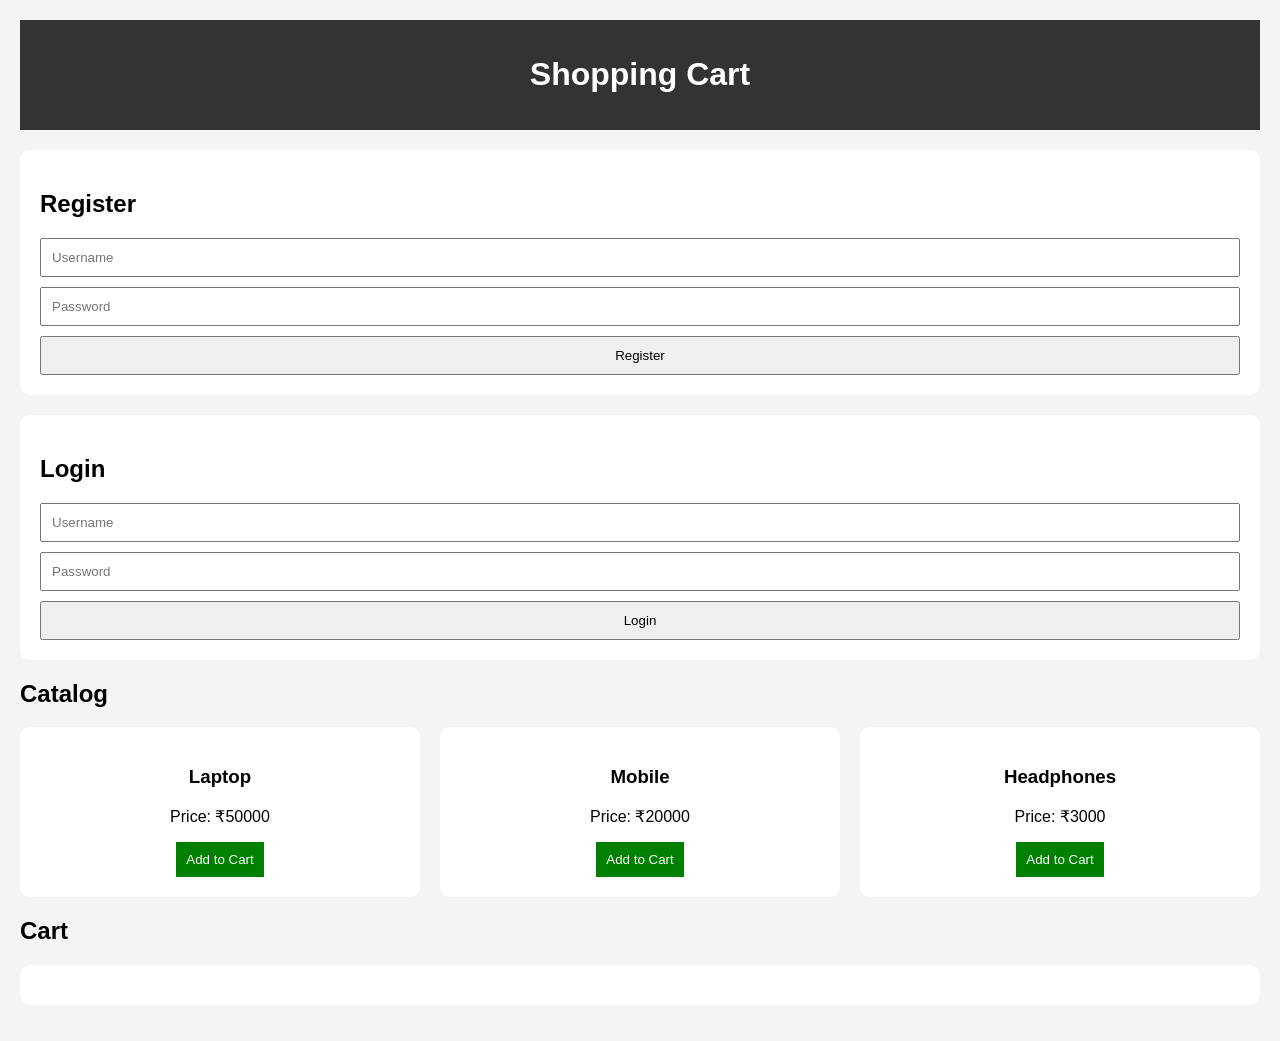
<file: Malikabrar/Shopping-Cart/index.html>
<!DOCTYPE html>
<html lang="en">
<head>
    <meta charset="UTF-8">
    <meta name="viewport" content="width=device-width, initial-scale=1.0">
    <title>Shopping Cart</title>
    <link rel="stylesheet" href="style.css">
</head>
<body>

    <header>
        <h1>Shopping Cart</h1>
    </header>

    <!-- Registration -->
    <section class="form-section">
        <h2>Register</h2>
        <form class="form">
            <input type="text" placeholder="Username" required>
            <input type="password" placeholder="Password" required>
            <button type="submit">Register</button>
        </form>
    </section>

    <!-- Login -->
    <section class="form-section">
        <h2>Login</h2>
        <form class="form">
            <input type="text" placeholder="Username" required>
            <input type="password" placeholder="Password" required>
            <button type="submit">Login</button>
        </form>
    </section>

    <!-- Catalog -->
    <section>
        <h2>Catalog</h2>

        <div class="catalog">

            <div class="card">
                <h3>Laptop</h3>
                <p>Price: ₹50000</p>
                <button onclick="addToCart('Laptop')">Add to Cart</button>
            </div>

            <div class="card">
                <h3>Mobile</h3>
                <p>Price: ₹20000</p>
                <button onclick="addToCart('Mobile')">Add to Cart</button>
            </div>

            <div class="card">
                <h3>Headphones</h3>
                <p>Price: ₹3000</p>
                <button onclick="addToCart('Headphones')">Add to Cart</button>
            </div>

        </div>
    </section>

    <!-- Cart -->
    <section>
        <h2>Cart</h2>
        <ul id="cart"></ul>
    </section>

<script src="script.js"></script>

</body>
</html>
</file>
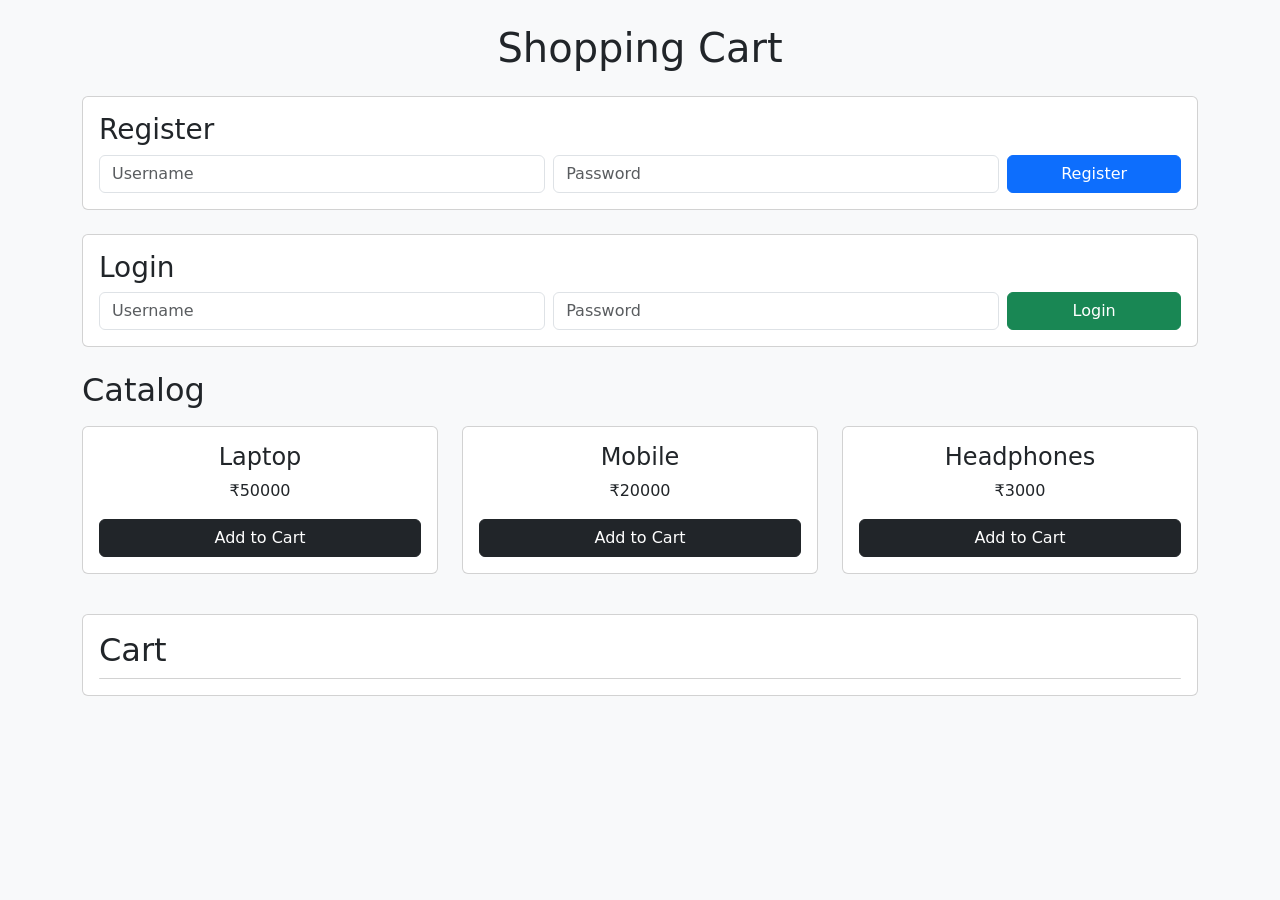
<file: Malikabrar/Shopping-Cart/bootstrap-shopping-cart/index.html>
<!DOCTYPE html>
<html lang="en">
<head>
  <meta charset="UTF-8">
  <meta name="viewport" content="width=device-width, initial-scale=1.0">

  <title>Bootstrap Shopping Cart</title>

  <!-- Bootstrap CDN -->
  <link href="https://cdn.jsdelivr.net/npm/bootstrap@5.3.3/dist/css/bootstrap.min.css" rel="stylesheet">

</head>
<body class="bg-light">

<div class="container py-4">

  <h1 class="text-center mb-4">Shopping Cart</h1>

  <!-- Registration -->
  <div class="card p-3 mb-4">
    <h3>Register</h3>

    <div class="row g-2">
      <div class="col-md-5">
        <input type="text" class="form-control" placeholder="Username">
      </div>

      <div class="col-md-5">
        <input type="password" class="form-control" placeholder="Password">
      </div>

      <div class="col-md-2">
        <button class="btn btn-primary w-100">Register</button>
      </div>
    </div>
  </div>

  <!-- Login -->
  <div class="card p-3 mb-4">
    <h3>Login</h3>

    <div class="row g-2">
      <div class="col-md-5">
        <input type="text" class="form-control" placeholder="Username">
      </div>

      <div class="col-md-5">
        <input type="password" class="form-control" placeholder="Password">
      </div>

      <div class="col-md-2">
        <button class="btn btn-success w-100">Login</button>
      </div>
    </div>
  </div>

  <!-- Catalog -->
  <h2 class="mb-3">Catalog</h2>

  <div class="row">

    <div class="col-md-4 mb-3">
      <div class="card p-3 text-center">
        <h4>Laptop</h4>
        <p>₹50000</p>
        <button class="btn btn-dark" onclick="addToCart('Laptop')">
          Add to Cart
        </button>
      </div>
    </div>

    <div class="col-md-4 mb-3">
      <div class="card p-3 text-center">
        <h4>Mobile</h4>
        <p>₹20000</p>
        <button class="btn btn-dark" onclick="addToCart('Mobile')">
          Add to Cart
        </button>
      </div>
    </div>

    <div class="col-md-4 mb-3">
      <div class="card p-3 text-center">
        <h4>Headphones</h4>
        <p>₹3000</p>
        <button class="btn btn-dark" onclick="addToCart('Headphones')">
          Add to Cart
        </button>
      </div>
    </div>

  </div>

  <!-- Cart -->
  <div class="card p-3 mt-4">
    <h2>Cart</h2>
    <ul id="cart" class="list-group"></ul>
  </div>

</div>

<script src="script.js"></script>

</body>
</html>
</file>
<file: Malikabrar/Shopping-Cart/style.css>
body {
    font-family: Arial, sans-serif;
    margin: 0;
    padding: 20px;
    background: #f4f4f4;
}

header {
    background: #333;
    color: white;
    text-align: center;
    padding: 15px;
}

.form-section {
    background: white;
    padding: 20px;
    margin: 20px 0;
    border-radius: 10px;
}

.form {
    display: flex;
    flex-direction: column;
    gap: 10px;
}

.form input,
.form button {
    padding: 10px;
}

.catalog {
    display: grid;
    grid-template-columns: repeat(auto-fit, minmax(200px, 1fr));
    gap: 20px;
}

.card {
    background: white;
    padding: 20px;
    border-radius: 10px;
    text-align: center;
}

.card button {
    padding: 10px;
    background: green;
    color: white;
    border: none;
    cursor: pointer;
}

#cart {
    background: white;
    padding: 20px;
    border-radius: 10px;
}

/* Responsive */
@media(max-width:600px) {
    .catalog {
        grid-template-columns: 1fr;
    }
}
</file>
